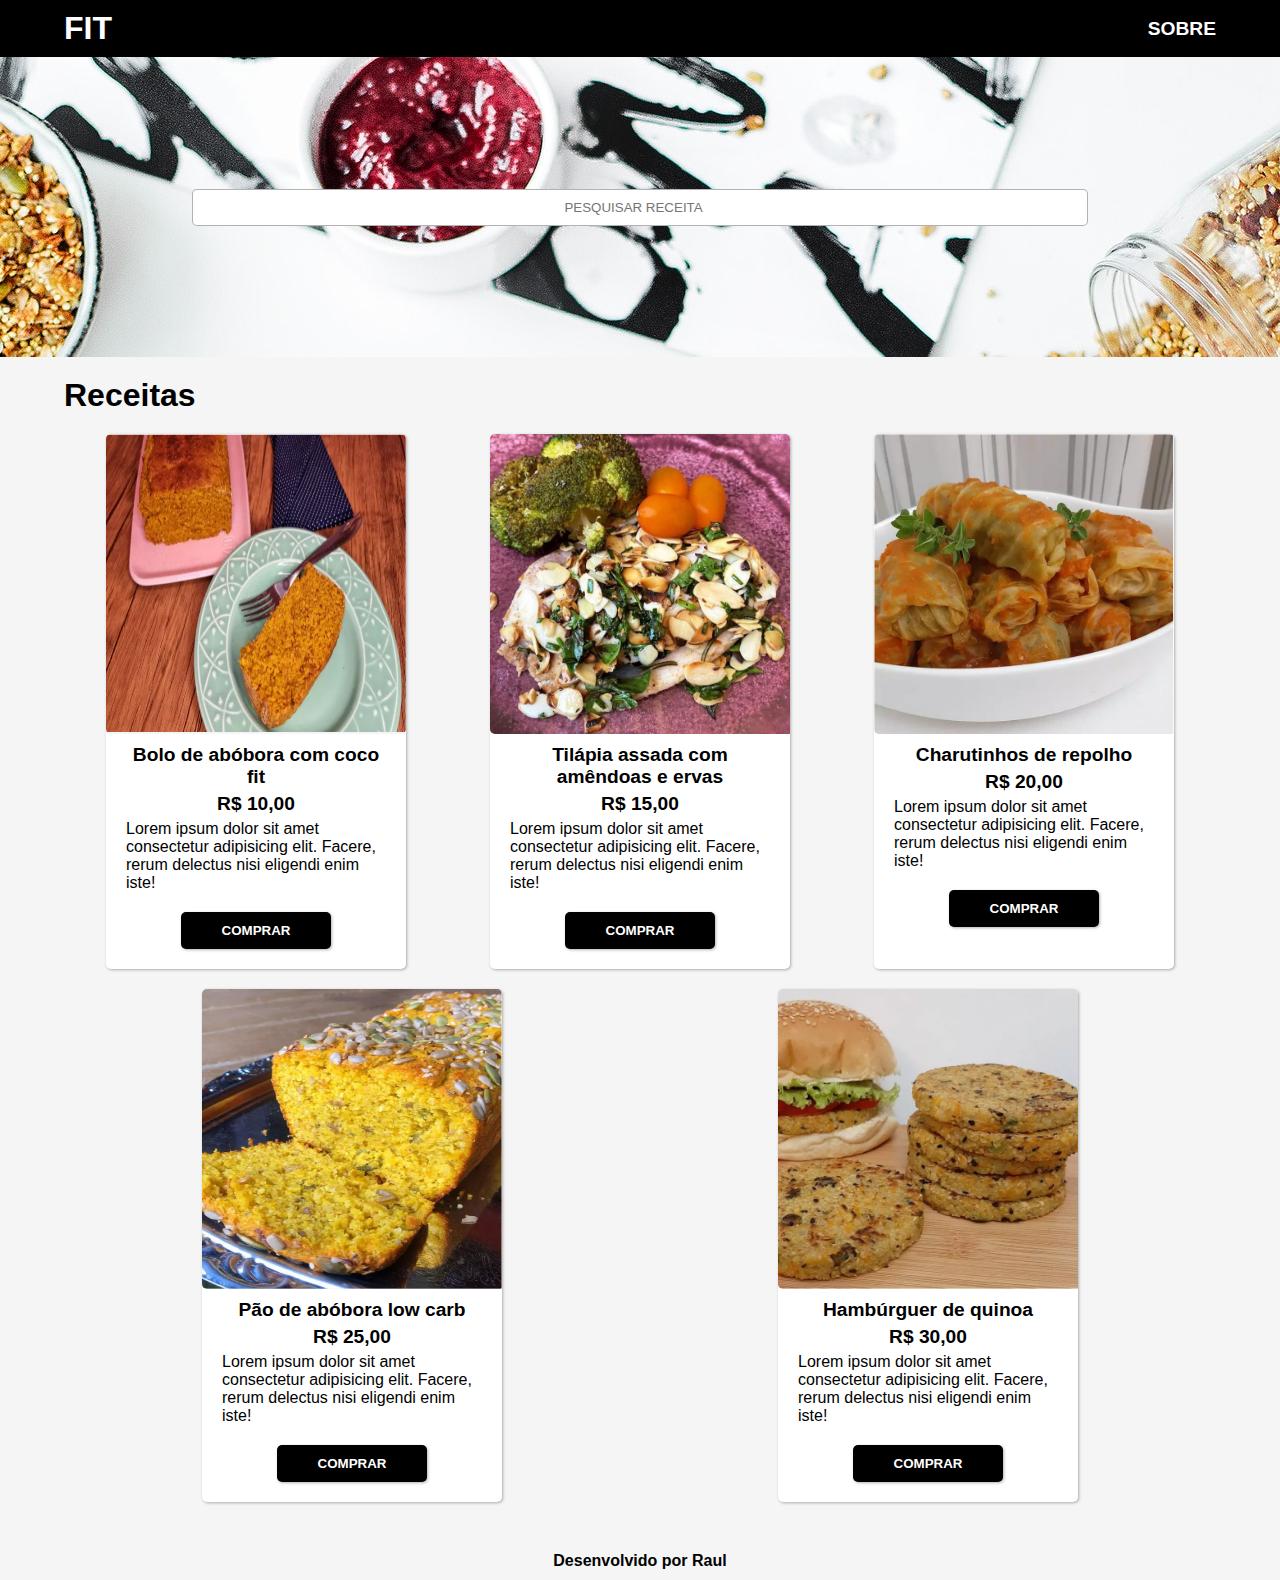
<file: index.html>
<!DOCTYPE html>
<html lang="pt-br">

<head>
    <meta charset="UTF-8">
    <meta http-equiv="X-UA-Compatible" content="IE=edge">
    <meta name="viewport" content="width=device-width, initial-scale=1.0">
    <title>Receitas Top-Fit</title>
    <link rel="stylesheet" href="css/style.css">
</head>

<body>
    <header>
        <nav>
            <div class="container">
                <a href="index.html" class="logo">
                    <h1>FIT</h1>
                </a>
                <div class="menu">
                    <ul>
                        <li>
                            <a href="sobre.html">SOBRE</a>
                        </li>
                    </ul>
                </div>
            </div>
        </nav>
        <section class="hero">
            <div class="container">
                <form id="formSearch">
                    <input type="search" placeholder="PESQUISAR RECEITA" name="inputSearch"
                        id="inputSearch">
                </form>
            </div>
        </section>
    </header>

    <main>
        <div class="container">
            <h3>Receitas</h3>
            <section class="receitas">
                <article class="receita">
                    <img src="img/1.PNG" alt="Receita 01" width="300" height="300">
                    <h4>Bolo de abóbora com coco fit</h4>
                    <h4>R$ 10,00</h4>
                    <p>Lorem ipsum dolor sit amet consectetur adipisicing elit. Facere, rerum delectus nisi eligendi enim iste!</p>
                    <button type="button" onclick="modalTrigger()">Comprar</button>
                </article>
                <article class="receita">
                    <img src="img/2.PNG" alt="Receita 02"width="300" height="300">
                    <h4>Tilápia assada com amêndoas e ervas</h4>
                    <h4>R$ 15,00</h4>
                    <p>Lorem ipsum dolor sit amet consectetur adipisicing elit. Facere, rerum delectus nisi eligendi enim iste!</p>
                    <button type="button" onclick="modalTrigger()">Comprar</button>
                </article>
                <article class="receita">
                    <img src="img/3.PNG" alt="Receita 03"width="300" height="300">
                    <h4>Charutinhos de repolho</h4>
                    <h4>R$ 20,00</h4>
                    <p>Lorem ipsum dolor sit amet consectetur adipisicing elit. Facere, rerum delectus nisi eligendi enim iste!</p>
                    <button type="button" onclick="modalTrigger()">Comprar</button>
                </article>
                <article class="receita">
                    <img src="img/4.PNG" alt="Receita 04"width="300" height="300">
                    <h4>Pão de abóbora low carb</h4>
                    <h4>R$ 25,00</h4>
                    <p>Lorem ipsum dolor sit amet consectetur adipisicing elit. Facere, rerum delectus nisi eligendi enim iste!</p>
                    <button type="button" onclick="modalTrigger()">Comprar</button>
                </article>
                <article class="receita">
                    <img src="img/5.PNG" alt="Receita 05"width="300" height="300">
                    <h4>Hambúrguer de quinoa</h4>
                    <h4>R$ 30,00</h4>
                    <p>Lorem ipsum dolor sit amet consectetur adipisicing elit. Facere, rerum delectus nisi eligendi enim iste!</p>
                    <button type="button" onclick="modalTrigger()">Comprar</button>
                </article>
            </section>
        </div>

        <div class="modal hide">
            <form class="modal-form" id="form-product">
                <div class="form-group">
                    <label for="title">Prato</label>
                    <input type="text" name="title" id="title" class="form-control" placeholder="Nome da Receita" required="required">
                </div>
                <div class="form-group">
                    <label for="quantity">Quantidade</label>
                    <input type="number" name="quantity" id="quantity" class="form-control" placeholder="EX.1"required="required" min="1">
                </div>
                <div class="form-group">
                    <label for="name">Nome</label>
                    <input type="text" name="name" id="name" class="form-control" placeholder="EX. Raul Vitor"required="required">
                </div>
                <div class="form-group">
                    <label for="address">Endereço</label>
                    <input type="text" name="address" id="address" class="form-control" placeholder="EX. Rua 123"required="required">
                </div>
                <div class="form-group">
                    <label for="payment">Pagamento</label>
                    <select name="payment" id="payment" class="form-control" required="required">
                        <option value="dinheiro">Dinheiro</option>
                        <option value="cartao">Cartão Crédito/Débito</option>
                        <option value="pix">Pix</option>
                    </select>
                </div>

                <div class="btn-group">
                    <button type="submit" class="btn btn-success">Finalizar Pedido</button>
                    <button type="button" class="btn btn-danger" onclick="modalTrigger()">Cancelar</button>
                </div>
            </form>
        </div>
    </main>

    <footer>
        <div class="container">
            <p>Desenvolvido por Raul</p>
        </div>
    </footer>

    <script src="js/app.js"></script>

</body>

</html>
</file>
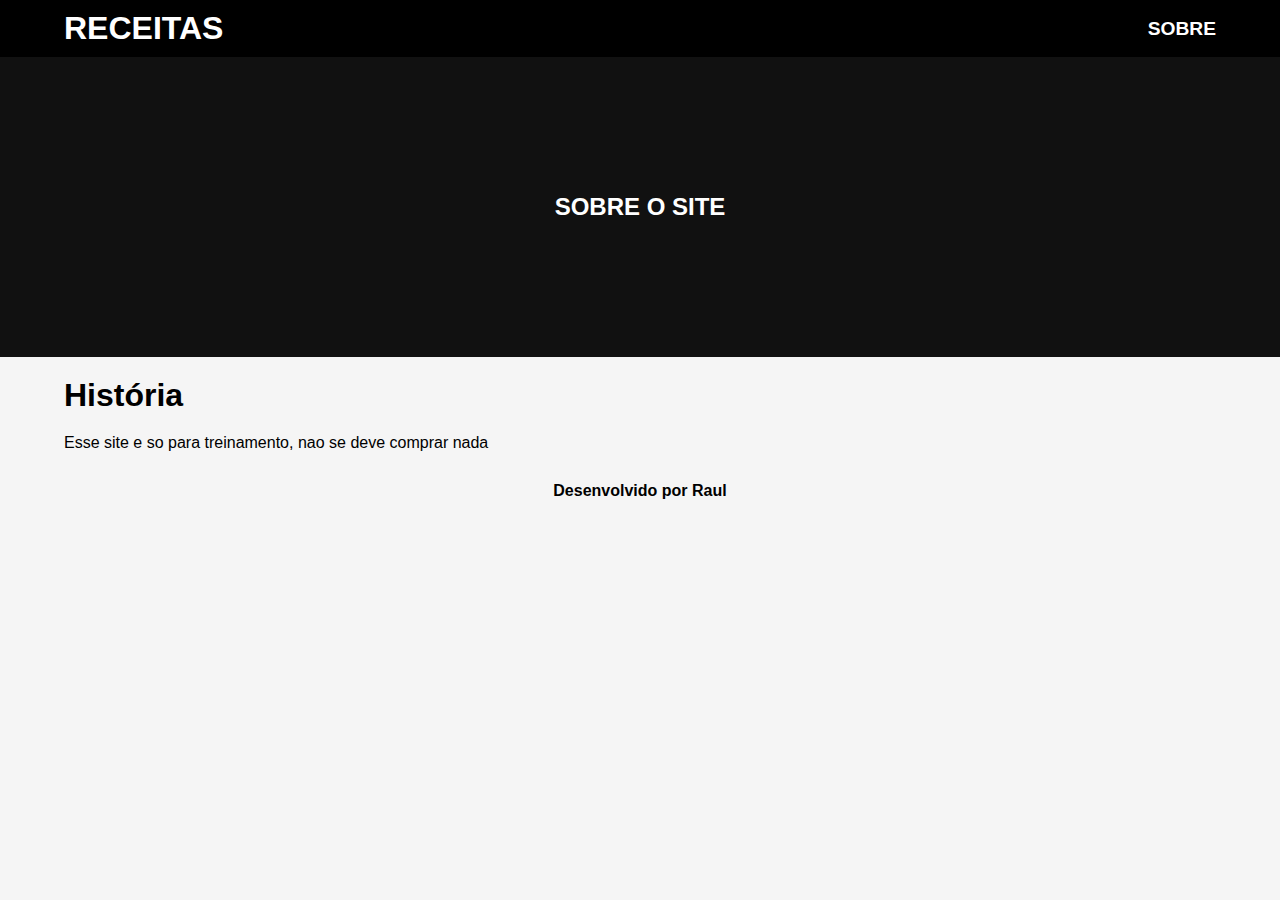
<file: sobre.html>
<!DOCTYPE html>
<html lang="pt-br">

<head>
    <meta charset="UTF-8">
    <meta http-equiv="X-UA-Compatible" content="IE=edge">
    <meta name="viewport" content="width=device-width, initial-scale=1.0">
    <title>Receitas Top-Fit</title>
    <link rel="stylesheet" href="css/style.css">
</head>

<body>
    <header>
        <nav>
            <div class="container">
                <a href="index.html" class="logo">
                    <h1>RECEITAS</h1>
                </a>
                <div class="menu">
                    <ul>
                        <li>
                            <a href="sobre.html">SOBRE</a>
                        </li>
                    </ul>
                </div>
            </div>
        </nav>
        <section class="hero-sobre">
            <div class="container">
                <h2>SOBRE O SITE</h2>
            </div>
        </section>
    </header>

    <main>
        <div class="container">
            <section>
                <h3>História</h3>
                <p>Esse site e so para treinamento, nao se deve comprar nada</p>
            </section>
        </div>
    </main>

    <footer>
        <div class="container">
            <p>Desenvolvido por Raul</p>
        </div>
    </footer>

</body>

</html>
</file>
<file: css/style.css>
*{
    margin: 0;
    padding: 0;
    box-sizing: border-box;
}

html,body{
    font-family: Helvetica, sans-serif;
    font-size: 1rem;
    color: #000;
    background-color: #f5f5f5 ;
}

header nav{
    background-color: #000;
    padding: 10px 0;
}

header nav .container{
    display: flex;
    align-items: center;
    justify-content: space-between;
}

header nav .logo{
    color: #fff;
    text-decoration: none;
}

header nav .menu ul li a{
    color: #fff;
    text-decoration: none;
    font-weight: bold;
    font-size: 1.2rem;
}

header .hero{
    background-image: url('../img/pexels-daria-shevtsova-704971.jpg');
    background-size: cover;
    background-repeat: no-repeat;
    background-position: center;
    height: 300px;
    display: flex;
    justify-content: center;
    align-items: center;
}

header .hero #formSearch{
    display: flex;
    justify-content: center;
    align-items: center;
}

header .hero #formSearch input{
    width: 70vw;
    padding: 10px;
    border-radius: 5px;
    border: 1px solid rgba(0, 0, 0, .3);
    text-align: center;
}

main{
    margin: 20px 0px;
}

main .container h3{
    font-size: 2rem;
    margin-bottom: 20px;
}

main .container .receitas{
    display: flex;
    flex-direction: column;
}

.receita{
    background-color: #fff;
    margin-bottom: 20px;
    display: flex;
    flex-direction: column;
    border-radius: 5px;
    box-shadow: 1px 1px 3px rgba(0, 0, 0, .3);
    transition: 0.3s ease;
}

.receita:hover{
    background-color: #f5f5f5;
}

.receita img{
    border-radius: 5px 5px 0px;
    margin-bottom: 10px;
}

.receita h4{
    padding: 0px 20px;
    text-align: center;
    font-size: 1.2rem;
    margin-bottom: 5px;
}

.receita p{
    padding: 0px 20px;
    font-size: 1rem;
}

.receita button{
    width: 50%;
    margin: 20px auto;
    padding: 10px;
    font-weight: bold;
    border-radius: 5px;
    border: 1px solid rgba(0, 0, 0, .3);
    text-transform: uppercase;
    background-color: #000;
    color: #fff;
    cursor: pointer;
    box-shadow: 1px 1px 3px rgba(0, 0, 0, .3);
    transition: 0.3s ease;
}

.receita button:hover{
    background-color: #dedede;
    color: #000;
}

footer{
    padding: 10px 0px;
}

footer .container p{
    text-align: center;
    font-weight: bold;
}

.hero-sobre{
    height: 300px;
    background-color: #111;
    color: #fff;
    display: flex;
    justify-content: center;
    align-items: center;

}

.hero-sobre .container{
    display: flex;
    justify-content: center;
    align-items: center;
}

@media (min-width: 600px){
    main .container .receitas{
        flex-direction: row;
        justify-content: space-around;
        flex-wrap: wrap;
    }

    main .container .receitas .receita{
        width: 300px;
    }
}

.modal{
    position: fixed;
    width: 70%;
    left: 15%;
    top: 40%;
    background: #fff;
    padding: 40px;
    border-radius: 5px;
    box-shadow: 1px 1px 3px rgba(0, 0, 0, .3);
}

.form-group{
    width: 100%;
    display: flex;
    flex-direction: column;
    margin-bottom: 15px;

}

.form-control{
    padding: 10px;
    border-radius: 5px;
    border: 1px solid rgba(0, 0, 0, .3);
    background: #fff;
    box-shadow: 1px 1px 3px rgba(0, 0, 0, .3);
}

.btn{
    border: none;
    padding: 10px;
    font-weight: bold;
    font-size: 1rem;
    border-radius: 5px;
    box-shadow: 1px 1px 3px rgba(0, 0, 0, .3);
    cursor: pointer;
}

.btn:hover{
    opacity: 0.85;
}

.btn-success{
    background: green;
    color: #fff;
}

.btn-danger{
    background: red;
    color: #fff;
}

.hide{
    display: none;
}

.container{
    width: 90vw;
    margin: 0px auto;
}
</file>
